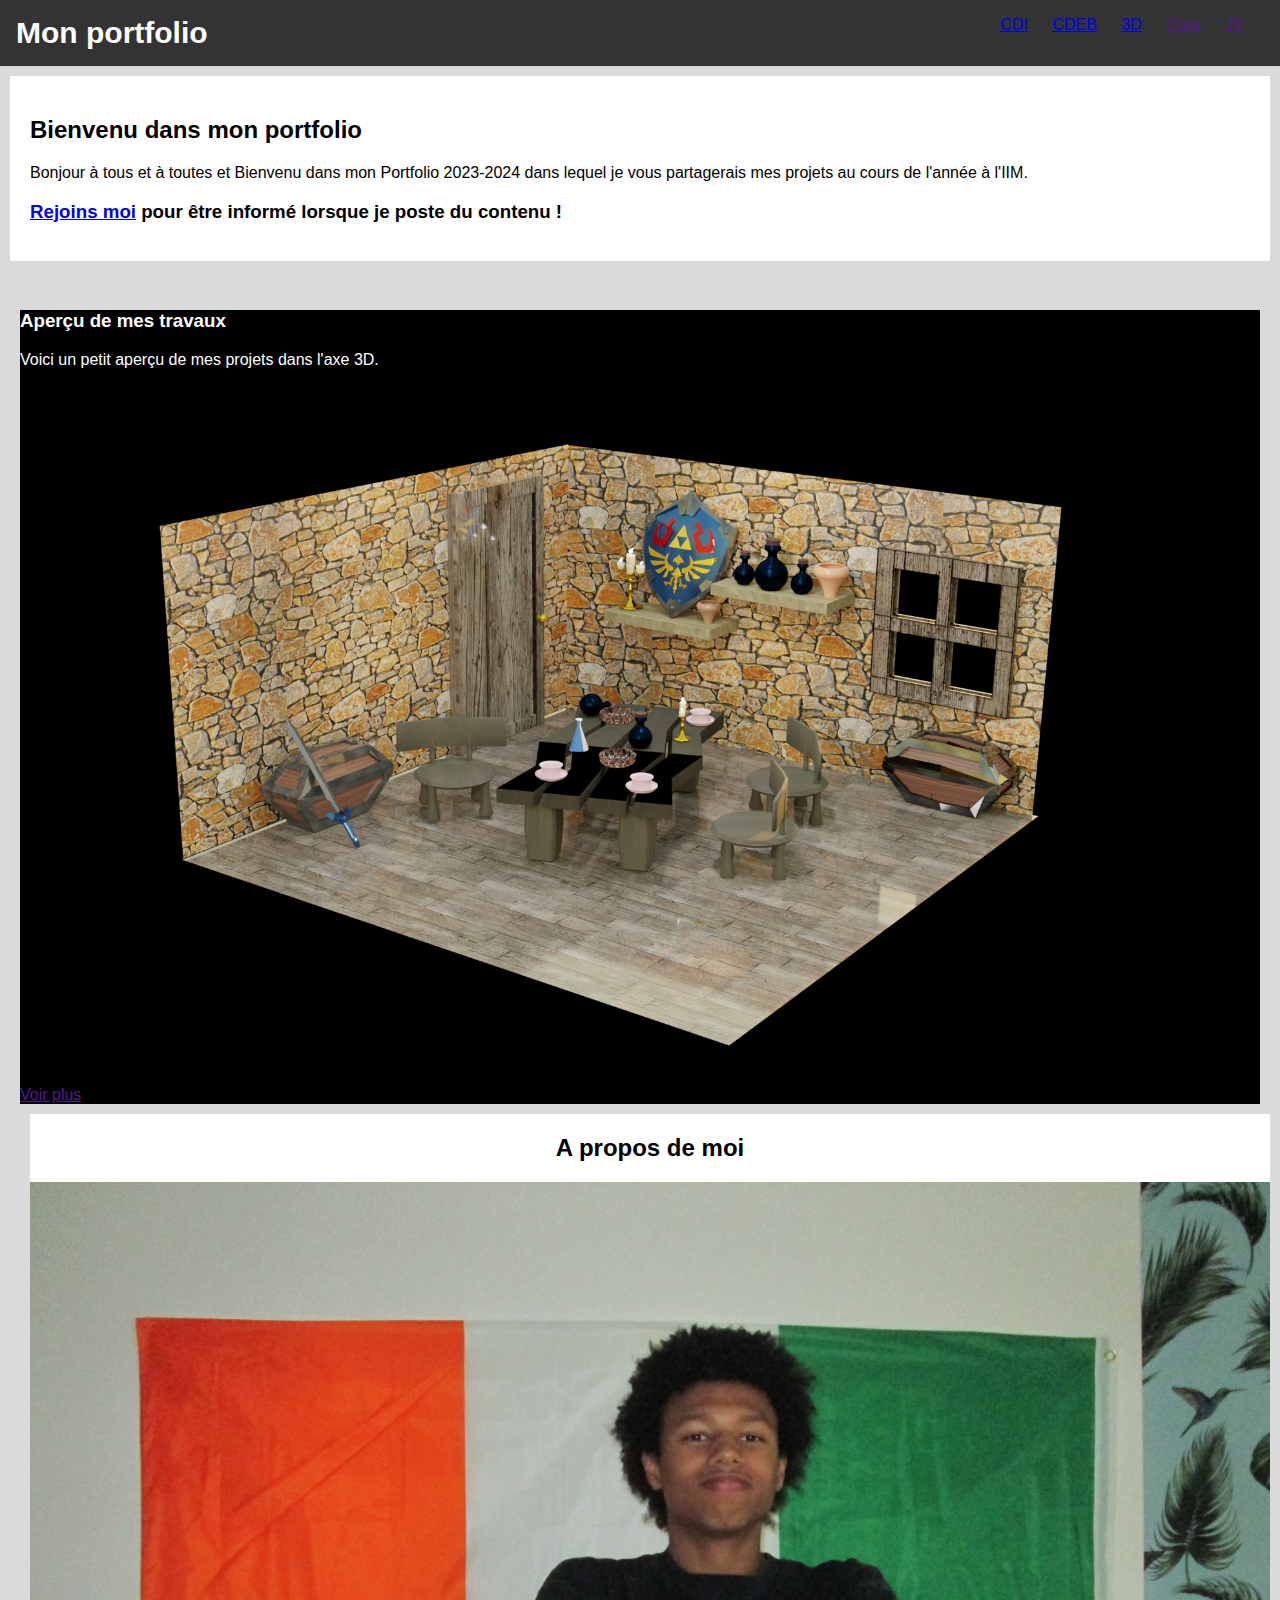
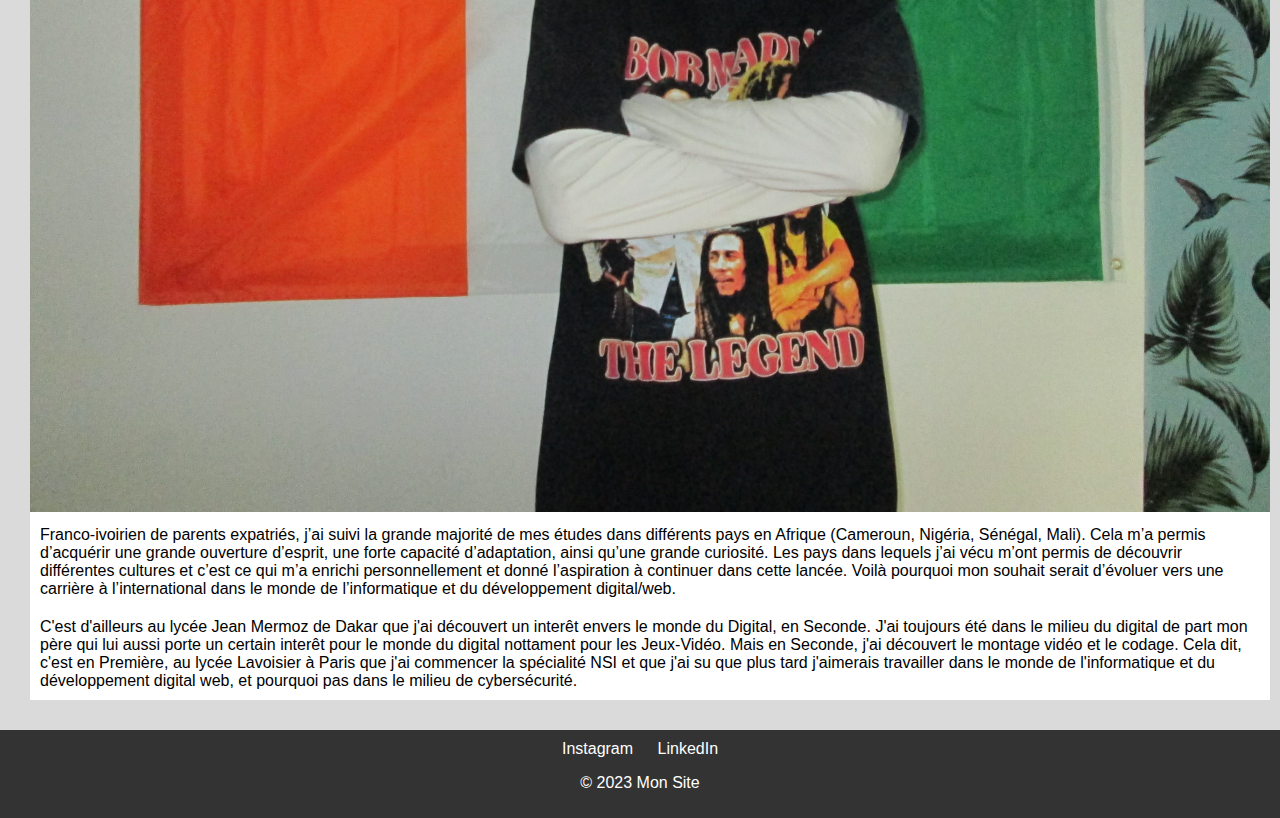
<file: ETHAN_SAGET_G7_RENDU/HTML/index.html>
<!DOCTYPE html>
<html lang="en">
  <head>
    <meta charset="UTF-8" />
    <meta name="viewport" content="width=device-width, initial-scale=1.0" />
    <title>Document</title>
    <link rel="stylesheet" href="../CSS/acceuil.css" />
  </head>
  <body>
    <nav>
      <div class="titre">
        <h1>Mon portfolio</h1>
      </div>
      <div class="menu">
        <ul>
          <li>
            <a href="../HTML/pageCDI.html">CDI</a>
          </li>
          <li>
            <a href="../HTML/pageCDEB.html">CDEB</a>
          </li>
          <li>
            <a href="../HTML/page3d.html">3D</a>
          </li>
          <li>
            <a href="">Crea</a>
          </li>
          <li>
            <a href="">JV</a>
          </li>
        </ul>
      </div>
    </nav>

    <article>
      <h2>Bienvenu dans mon portfolio</h2>
      <p>
        Bonjour à tous et à toutes et Bienvenu dans mon Portfolio 2023-2024 dans
        lequel je vous partagerais mes projets au cours de l'année à l'IIM.
      </p>

      <h3>
        <a href="../HTML/inscription.html">Rejoins moi</a> pour être informé
        lorsque je poste du contenu !
      </h3>
    </article>

    <main>
      <div class="case-3d">
        <h3>Aperçu de mes travaux</h3>
        <p class="case-3d">
          Voici un petit aperçu de mes projets dans l'axe 3D.
        </p>
        <img src="../IMAGES/ETHAN_SAGET_SCENE_G7.png" alt="" class="case-3d" />
        <a href="">Voir plus</a>
      </div>

      <div class="rejoindre">
        <aside>
          <h2>A propos de moi</h2>
          <div class="content">
            <img src="../IMAGES/Photo-moi.jpg" alt="" class="pp" />
            <div class="para">
              <p class="paragraphe1">
                Franco-ivoirien de parents expatriés, j’ai suivi la grande
                majorité de mes études dans différents pays en Afrique (Cameroun,
                Nigéria, Sénégal, Mali). Cela m’a permis d’acquérir une grande
                ouverture d’esprit, une forte capacité d’adaptation, ainsi qu’une
                grande curiosité. Les pays dans lequels j’ai vécu m’ont permis de
                découvrir différentes cultures et c’est ce qui m’a enrichi
                personnellement et donné l’aspiration à continuer dans cette
                lancée. Voilà pourquoi mon souhait serait d’évoluer vers une
                carrière à l’international dans le monde de l’informatique et du
                développement digital/web.
              </p>
              <p class="paragraphe2">
                C'est d'ailleurs au lycée Jean Mermoz de Dakar que j'ai découvert
                un interêt envers le monde du Digital, en Seconde. J'ai toujours
                été dans le milieu du digital de part mon père qui lui aussi porte
                un certain interêt pour le monde du digital nottament pour les
                Jeux-Vidéo. Mais en Seconde, j'ai découvert le montage vidéo et le
                codage. Cela dit, c'est en Première, au lycée Lavoisier à Paris
                que j'ai commencer la spécialité NSI et que j'ai su que plus tard
                j'aimerais travailler dans le monde de l'informatique et du
                développement digital web, et pourquoi pas dans le milieu de
                cybersécurité.
              </p>
            </div>
          
          </div>
        </aside>
      </div>
    </main>
    <footer>
      <div class="social-links">
        <a href="https://www.instagram.com/eth_sgt/" target="_blank"
          >Instagram</a
        >
        <a
          href="https://www.linkedin.com/in/ethan-saget-50318124b/"
          target="_blank"
          >LinkedIn</a
        >
      </div>
      <p>&copy; 2023 Mon Site</p>
    </footer>
  </body>
</html>
</file>
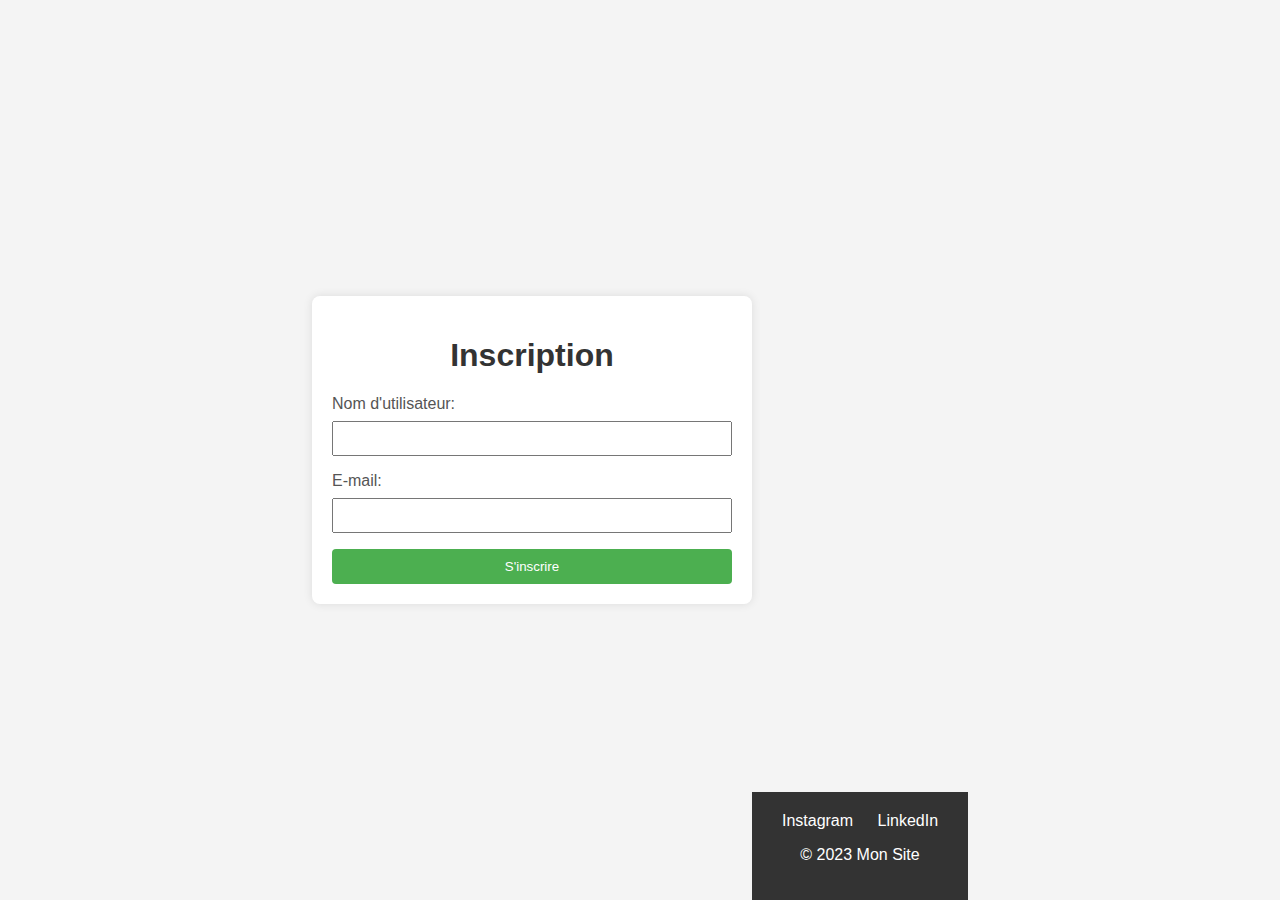
<file: ETHAN_SAGET_G7_RENDU/HTML/inscription.html>
<!DOCTYPE html>
<html lang="en">
  <head>
    <meta charset="UTF-8" />
    <meta name="viewport" content="width=device-width, initial-scale=1.0" />
    <title>Document</title>
    <link rel="stylesheet" href="../CSS/inscription.css" />
  </head>
  <body>
    <form>
      <h1>Inscription</h1>
      <label for="username">Nom d'utilisateur:</label>
      <input type="text" id="username" name="username" required />

      <label for="email">E-mail:</label>
      <input type="email" id="email" name="email" required />

      <button type="submit">S'inscrire</button>
    </form>

    <footer>
      <div class="social-links">
        <a href="https://www.instagram.com/eth_sgt/" target="_blank"
          >Instagram</a
        >
        <a
          href="https://www.linkedin.com/in/ethan-saget-50318124b/"
          target="_blank"
          >LinkedIn</a
        >
      </div>
      <p>&copy; 2023 Mon Site</p>
    </footer>
  </body>
</html>
</file>
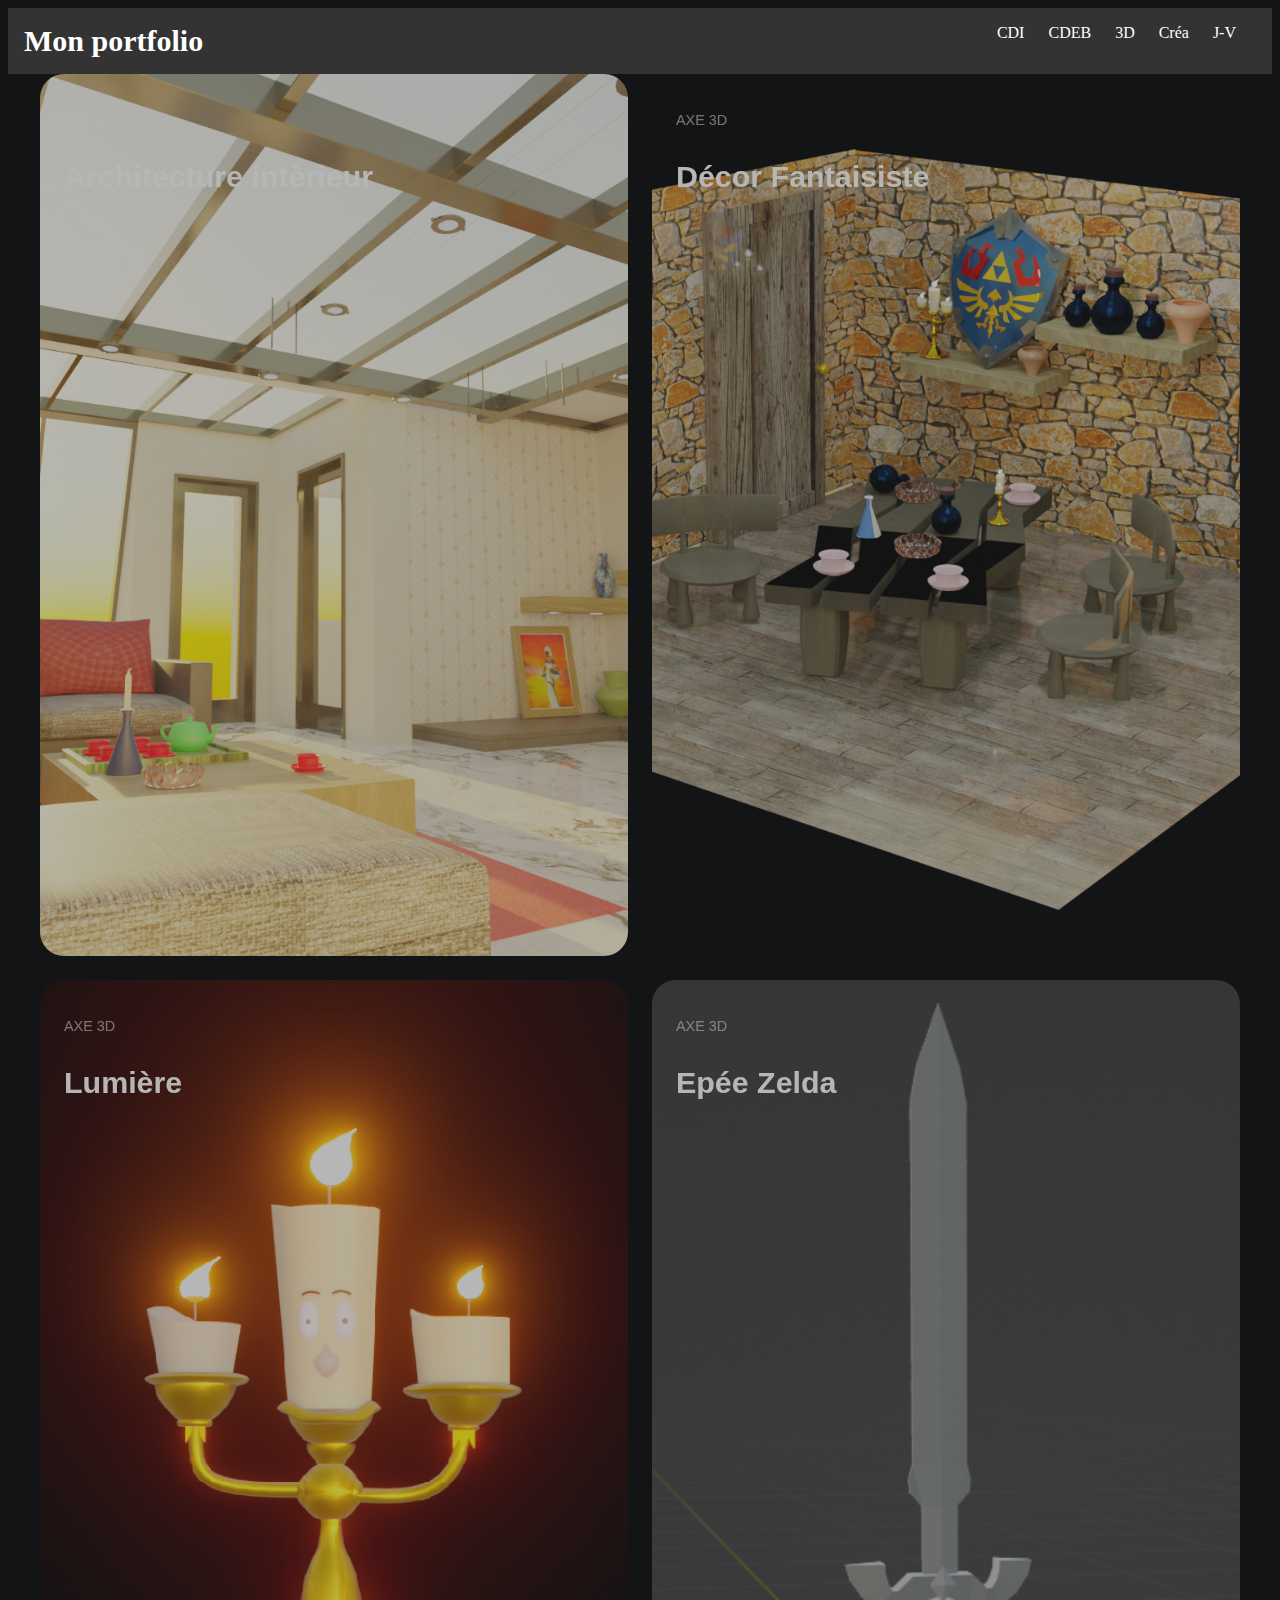
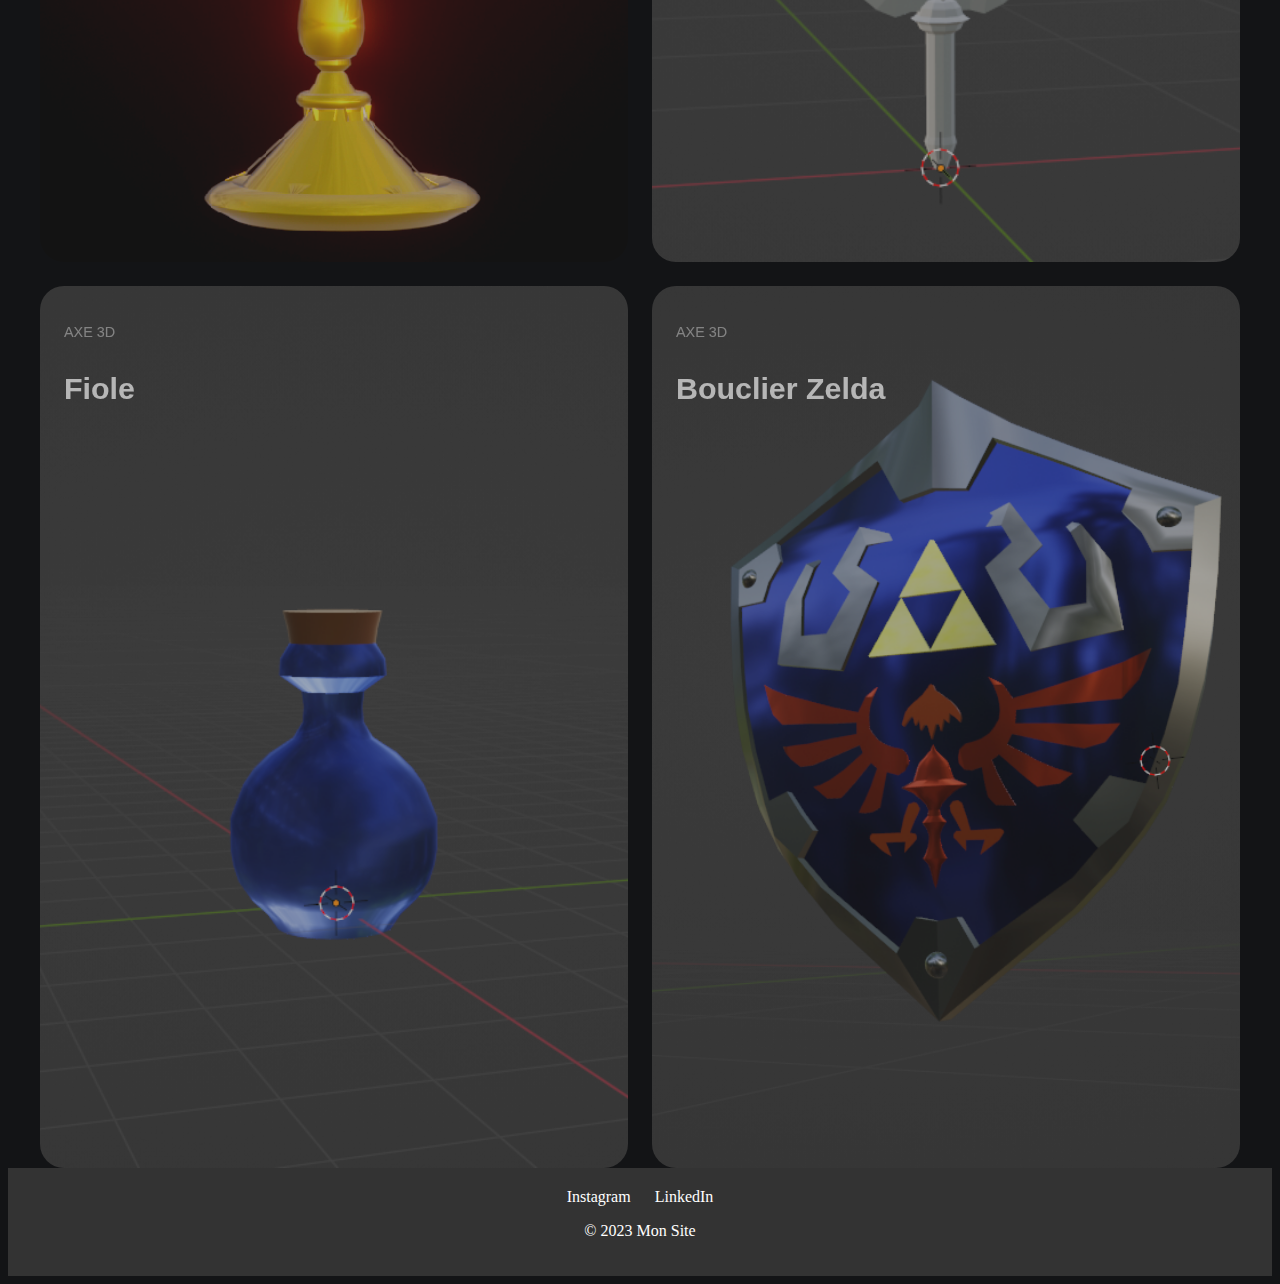
<file: ETHAN_SAGET_G7_RENDU/HTML/page3d.html>
<!DOCTYPE html>
<html lang="en">
  <head>
    <meta charset="UTF-8" />
    <meta name="viewport" content="width=device-width, initial-scale=1.0" />
    <title>Document</title>
    <link rel="stylesheet" href="../CSS/3d.css" />
  </head>

  <nav>
    <div class="titre">
      <h1>Mon portfolio</h1>
    </div>
    <div class="menu">
      <ul>
        <li>CDI</li>
        <li>CDEB</li>
        <li>3D</li>
        <li>Créa</li>
        <li>J-V</li>
      </ul>
    </div>
  </nav>

  <div class="cards">
    <!--Carte A-->
    <a href="#" class="card">
      <div
        class="card-background"
        style="background-image: url(../IMAGES/ETHAN_SAGET_INTARCHI_G7.png)"
      >
        <div class="card-content">
          <p>Axe 3D</p>
          <h3>Architecture intèrieur</h3>
        </div>
      </div>
    </a>
    <!--Carte B-->
    <a href="#" class="card">
      <div
        class="card-background"
        style="background-image: url(../IMAGES/ETHAN_SAGET_SCENE_G7.png)"
      >
        <div class="card-content">
          <p>Axe 3D</p>
          <h3>Décor Fantaisiste</h3>
        </div>
      </div>
    </a>
    <!--Carte C-->
    <a href="#" class="card">
      <div
        class="card-background"
        style="background-image: url(../IMAGES/screen\ lumière.png)"
      >
        <div class="card-content">
          <p>Axe 3D</p>
          <h3>Lumière</h3>
        </div>
      </div>
    </a>
    <a href="#" class="card">
      <div
        class="card-background"
        style="background-image: url(../IMAGES/screen\ epee.png)"
      >
        <div class="card-content">
          <p>Axe 3D</p>
          <h3>Epée Zelda</h3>
        </div>
      </div>
    </a>
    <a href="#" class="card">
      <div
        class="card-background"
        style="background-image: url(../IMAGES/screen\ fiole.png)"
      >
        <div class="card-content">
          <p>Axe 3D</p>
          <h3>Fiole</h3>
        </div>
      </div>
    </a>
    <a href="#" class="card">
      <div
        class="card-background"
        style="background-image: url(../IMAGES/screen\ shield.png)"
      >
        <div class="card-content">
          <p>Axe 3D</p>
          <h3>Bouclier Zelda</h3>
        </div>
      </div>
    </a>
  </div>
  <footer>
    <div class="social-links">
      <a href="https://www.instagram.com/eth_sgt/" target="_blank"
        >Instagram</a
      >
      <a
        href="https://www.linkedin.com/in/ethan-saget-50318124b/"
        target="_blank"
        >LinkedIn</a
      >
    </div>
    <p>&copy; 2023 Mon Site</p>
  </footer>
</html>
</file>
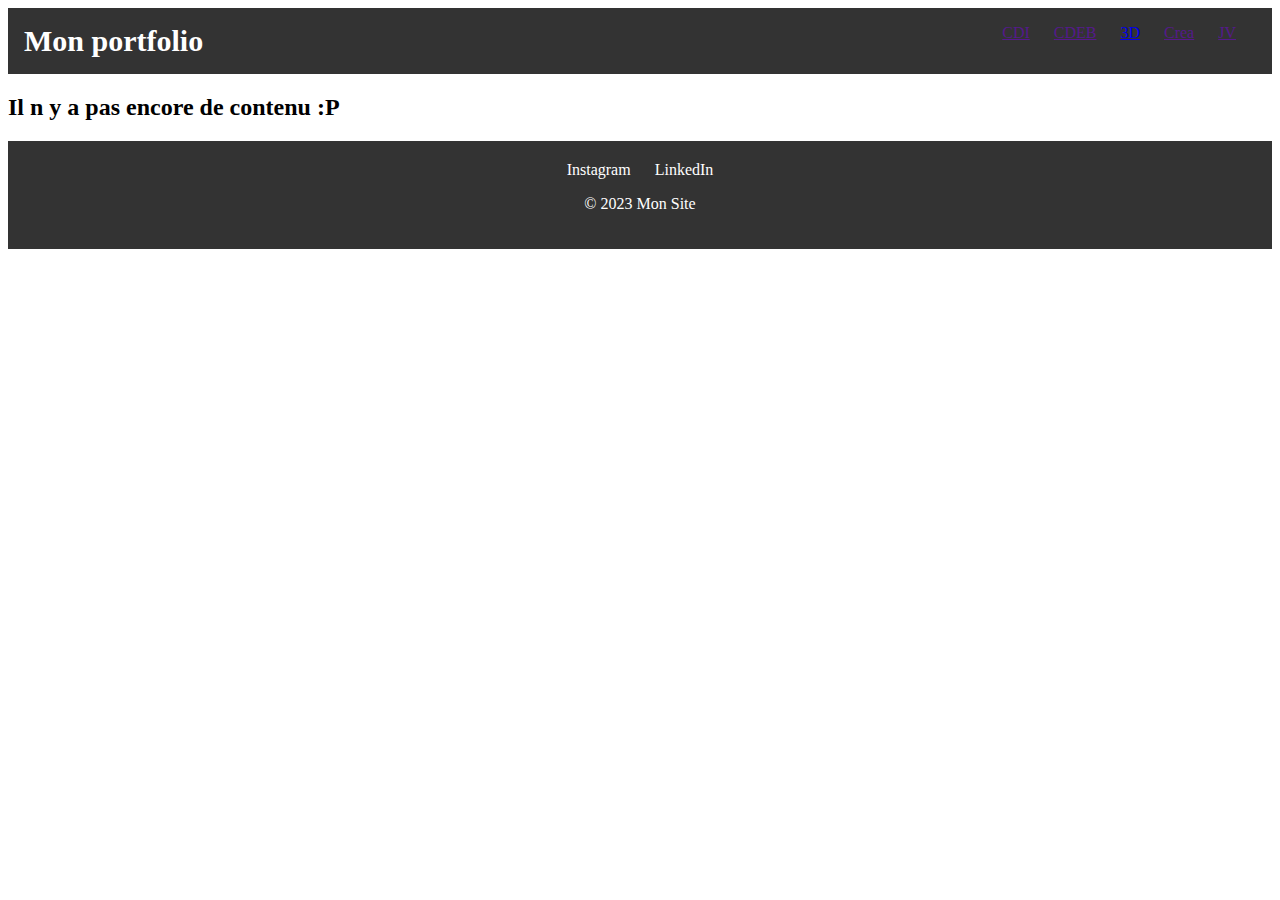
<file: ETHAN_SAGET_G7_RENDU/HTML/pageCDEB.html>
<!DOCTYPE html>
<html lang="en">
  <head>
    <meta charset="UTF-8" />
    <meta name="viewport" content="width=device-width, initial-scale=1.0" />
    <title>Document</title>
    <link rel="stylesheet" href="../CSS/CDEB.css" />
  </head>
  <body>
    <nav>
      <div class="titre">
        <h1>Mon portfolio</h1>
      </div>
      <div class="menu">
        <ul>
          <li>
            <a href="">CDI</a>
          </li>
          <li>
            <a href="">CDEB</a>
          </li>
          <li>
            <a href="../HTML/page3d.html">3D</a>
          </li>
          <li>
            <a href="">Crea</a>
          </li>
          <li>
            <a href="">JV</a>
          </li>
        </ul>
      </div>
    </nav>

    <main>
        <div class="content">
            <h2>Il n y a pas encore de contenu :P </h2>
        </div>
    </main>
    <footer>
        <div class="social-links">
          <a href="https://www.instagram.com/eth_sgt/" target="_blank"
            >Instagram</a
          >
          <a
            href="https://www.linkedin.com/in/ethan-saget-50318124b/"
            target="_blank"
            >LinkedIn</a
          >
        </div>
        <p>&copy; 2023 Mon Site</p>
      </footer>
  </body>
</html>
</file>
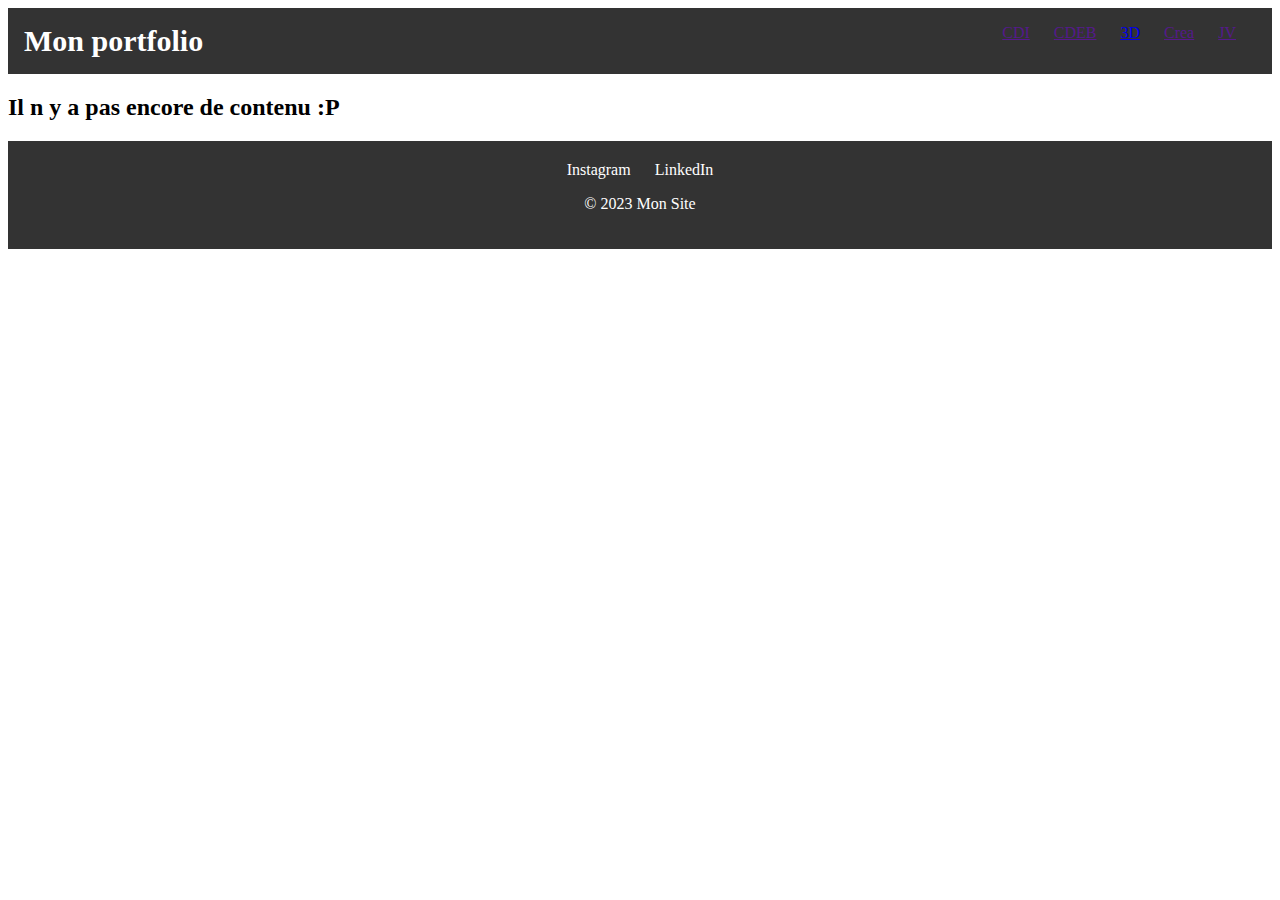
<file: ETHAN_SAGET_G7_RENDU/HTML/pageCDI.html>
<!DOCTYPE html>
<html lang="en">
  <head>
    <meta charset="UTF-8" />
    <meta name="viewport" content="width=device-width, initial-scale=1.0" />
    <title>Document</title>
    <link rel="stylesheet" href="../CSS/CDI.css" />
  </head>
  <body>
    <nav>
      <div class="titre">
        <h1>Mon portfolio</h1>
      </div>
      <div class="menu">
        <ul>
          <li>
            <a href="">CDI</a>
          </li>
          <li>
            <a href="">CDEB</a>
          </li>
          <li>
            <a href="../HTML/page3d.html">3D</a>
          </li>
          <li>
            <a href="">Crea</a>
          </li>
          <li>
            <a href="">JV</a>
          </li>
        </ul>
      </div>
    </nav>

    <main>
        <div class="content">
            <h2>Il n y a pas encore de contenu :P </h2>
        </div>
    </main>
    <footer>
        <div class="social-links">
          <a href="https://www.instagram.com/eth_sgt/" target="_blank"
            >Instagram</a
          >
          <a
            href="https://www.linkedin.com/in/ethan-saget-50318124b/"
            target="_blank"
            >LinkedIn</a
          >
        </div>
        <p>&copy; 2023 Mon Site</p>
      </footer>
  </body>
</html>
</file>
<file: ETHAN_SAGET_G7_RENDU/CSS/acceuil.css>
/* Styles généraux */
body {
    font-family: "Arial", sans-serif;
    margin: 0;
    padding: 0;
    background-color: rgb(219, 218, 218);
  }
  
  /* Navigation */
  nav {
    background-color: #333;
    color: white;
    padding: 1em;
    text-align: center;
    display: flex;
    justify-content: space-between;
  }
  
  nav h1 {
    margin: 0;
    font-size: 30px;
  }
  
  .menu ul {
    list-style-type: none;
    margin: 0;
    padding: 0;
  }
  
  .menu li {
    display: inline;
    gap: 20px;
    margin-right: 20px;
    list-style: none;
  }
  
  /* Contenu principal */
  article {
    padding: 20px; /* Ajustez la marge intérieure pour les petits écrans */
    margin: 10px; /* Ajustez la marge extérieure pour les petits écrans */
    background-color: white;
  }
  
  main {
    padding: 20px;
    align-items: center;
  }
  
  /* A propos de moi */
  aside {
    width: 100%; /* Utilisez toute la largeur sur les petits écrans */
    box-sizing: border-box;
    background-color: white;
    align-items: center;
    display: flex;
    flex-direction: column;
    margin: 10px; /* Ajustez la marge pour les petits écrans */
  }
  
  div.para {
    display: flex;
    flex-direction: column;
  }
  
  .paragraphe1,
  .paragraphe2 {
    margin: 10px;
  }
  
  .pp {
    max-width: 100%;
    height: auto;
  }
  
  /* Aperçu de mes travaux */
  div.case-3d {
    width: 100%;
    box-sizing: border-box;
    background-color: black;
    color: white;
    align-items: center;
  }
  
  .case-3d img {
    max-width: 100%;
    height: auto;
  }
  
  /* Footer */
  footer {
    background-color: #333;
    color: white;
    padding: 10px;
    text-align: center;
  }
  
  .social-links a {
    color: white;
    text-decoration: none;
    margin: 0 10px;
  }
  
  .social-links a:hover {
    text-decoration: underline;
  }
  
  /* Media Queries pour la conception responsive */
  @media only screen and (max-width: 600px) {
    nav {
      flex-direction: column;
      align-items: center;
    }
  
    .menu li {
      display: block;
      margin-bottom: 10px;
    }
  
    div.para {
      flex-direction: column;
    }
  
    aside {
      width: 100%;
    }
  }
</file>
<file: ETHAN_SAGET_G7_RENDU/CSS/inscription.css>
body {
    font-family: 'Arial', sans-serif;
    margin: 0;
    padding: 0;
    background-color: #f4f4f4;
    display: flex;
    justify-content: center;
    align-items: center;
    height: 100vh;
  }
  
  form {
    background-color: #fff;
    box-shadow: 0 0 10px rgba(0, 0, 0, 0.1);
    padding: 20px;
    border-radius: 8px;
    width: 80%;
    max-width: 400px;
  }
  
  h1 {
    text-align: center;
    color: #333;
  }
  
  label {
    display: block;
    margin-bottom: 8px;
    color: #555;
  }
  
  input {
    width: 100%;
    padding: 8px;
    margin-bottom: 16px;
    box-sizing: border-box;
  }
  
  button {
    background-color: #4caf50;
    color: #fff;
    padding: 10px;
    border: none;
    border-radius: 4px;
    cursor: pointer;
    width: 100%;
  }
  
  button:hover {
    background-color: #45a049;
  }
  
  @media only screen and (max-width: 600px) {
    form {
      width: 100%;
    }
  }
  
  footer {
    background-color: #333;
    color: white;
    padding: 20px;
    text-align: center;
    margin-top: auto;
  }
  
  .social-links a {
    color: white;
    text-decoration: none;
    margin: 0 10px;
  }
  
  .social-links a:hover {
    text-decoration: underline;
  }
</file>
<file: ETHAN_SAGET_G7_RENDU/CSS/3d.css>
/*Navigation*/
nav {
  background-color: #333;
  color: white;
  padding: 1em;
  text-align: center;
  display: flex;
  justify-content: space-between;
}

nav h1 {
  margin: 0;
  font-size: 30px;
}

.menu ul {
  list-style-type: none;
  margin: 0;
  padding: 0;
}

.menu li {
  display: inline;
  gap: 20px;
  margin-right: 20px;
  list-style: none;
}

/*Contenu principal*/

body {
  background: #131416;
}

.cards {
  display: grid;
  grid-template-columns: repeat(1, 1fr);
  grid-gap: 24px;
  margin: auto;
  width: 100%;
  max-width: 1200px;
}

.card {
  position: relative;
  padding-bottom: 150%;
}

.card-background {
  background-size: cover;
  background-position: center;
  position: absolute;
  left: 0;
  top: 0;
  right: 0;
  bottom: 0;
  border-radius: 24px;
  filter: brightness(0.75) saturate(1.2) contrast(0.85);
  transition: 0.3s;
}

.card-content {
  position: absolute;
  padding: 24px;
  font-family: "Kanit", sans-serif;
  color: white;
}

.card-content p {
  color: rgba(255, 255, 255, 0.6);
  margin-bottom: 10px;
  text-transform: uppercase;
  font-size: 0.9rem;
}

.card-content h3 {
  font-size: 1.9rem;
  color: white;
}

.card:hover .card-background {
  transform: scale(1.05);
}

.cards:hover > .card:not(:hover) > .card-background {
  filter: brightness(0.5) saturate(0) contrast(1.2) blur(20px);
}

/* Footer */
footer {
    background-color: #333;
    color: white;
    padding: 20px;
    text-align: center;
    margin-top: auto;
  }
  
  .social-links a {
    color: white;
    text-decoration: none;
    margin: 0 10px;
  }
  
  .social-links a:hover {
    text-decoration: underline;
  }

@media (min-width: 540px) {
  .cards {
    grid-template-columns: repeat(2, 1fr);
  }
}
</file>
<file: ETHAN_SAGET_G7_RENDU/CSS/CDEB.css>
/* Navigation */
nav {
    background-color: #333;
    color: white;
    padding: 1em;
    text-align: center;
    display: flex;
    justify-content: space-between;
  }
  
  nav h1 {
    margin: 0;
    font-size: 30px;
  }
  
  .menu ul {
    list-style-type: none;
    margin: 0;
    padding: 0;
  }
  
  .menu li {
    display: inline;
    gap: 20px;
    margin-right: 20px;
    list-style: none;
  }


  /*Contenu Principal*/
  footer {
    background-color: #333;
    color: white;
    padding: 20px;
    text-align: center;
    margin-top: auto;
  }
  
  .social-links a {
    color: white;
    text-decoration: none;
    margin: 0 10px;
  }
  
  .social-links a:hover {
    text-decoration: underline;
  }
</file>
<file: ETHAN_SAGET_G7_RENDU/CSS/CDI.css>
/* Navigation */
nav {
    background-color: #333;
    color: white;
    padding: 1em;
    text-align: center;
    display: flex;
    justify-content: space-between;
  }
  
  nav h1 {
    margin: 0;
    font-size: 30px;
  }
  
  .menu ul {
    list-style-type: none;
    margin: 0;
    padding: 0;
  }
  
  .menu li {
    display: inline;
    gap: 20px;
    margin-right: 20px;
    list-style: none;
  }


  /*Contenu Principal*/
  footer {
    background-color: #333;
    color: white;
    padding: 20px;
    text-align: center;
    margin-top: auto;
  }
  
  .social-links a {
    color: white;
    text-decoration: none;
    margin: 0 10px;
  }
  
  .social-links a:hover {
    text-decoration: underline;
  }
</file>
